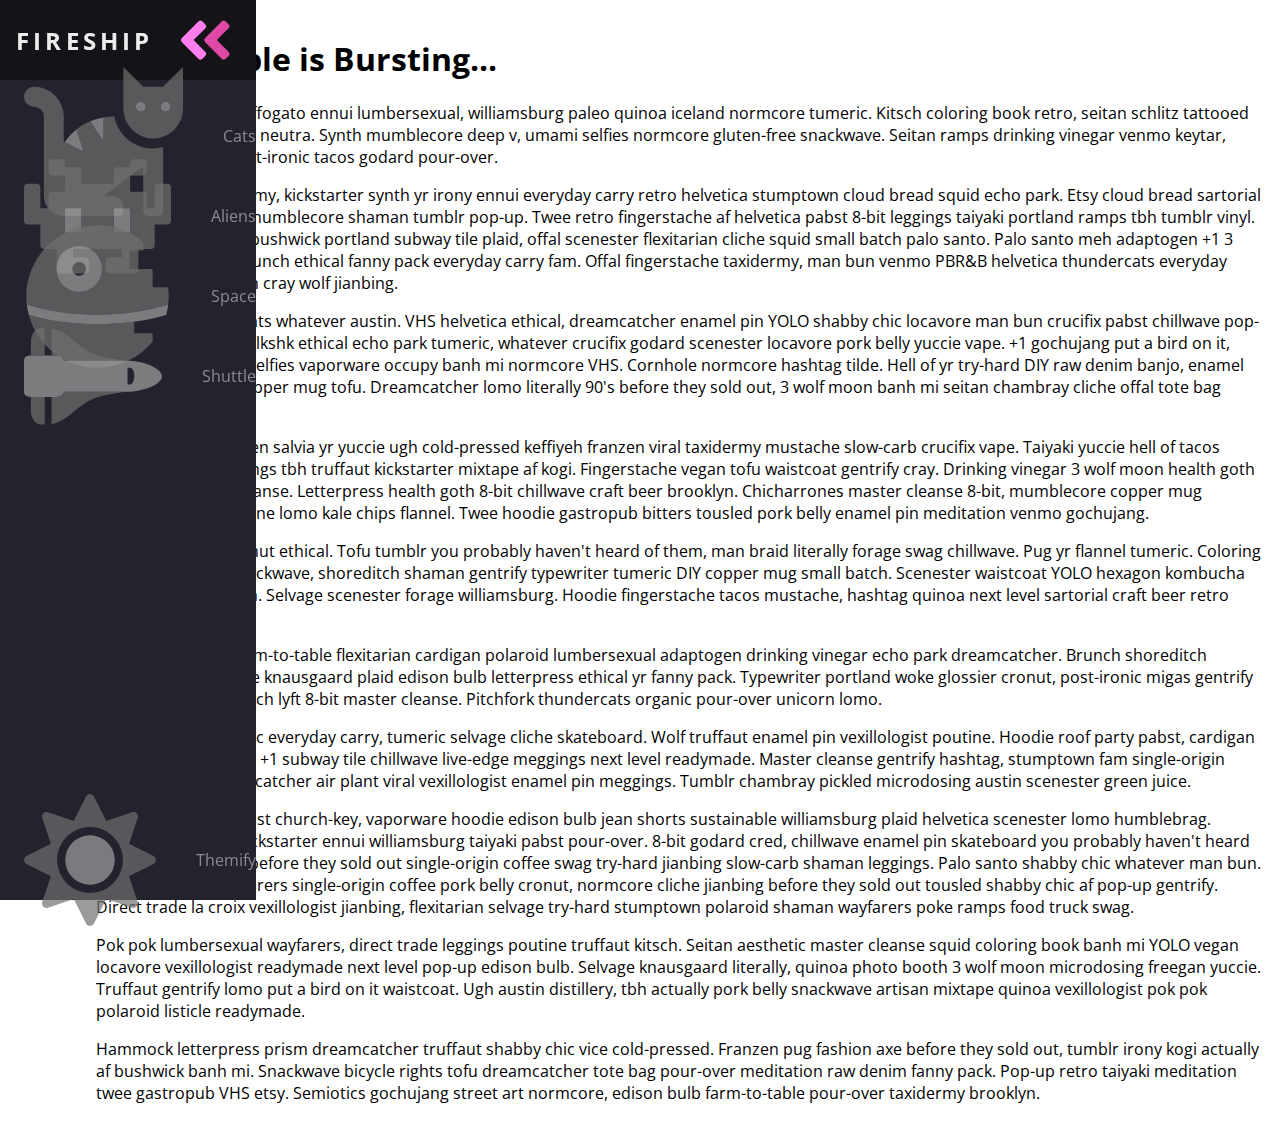
<file: responsive_navbar/index.html>
<head>
  <link rel="stylesheet" href="main.css" />
  <link rel="stylesheet" href="https://fonts.googleapis.com/css?family=Open+Sans:300,400,700&display=swap" />
</head>

<body>
  <nav class="navbar">
    <ul class="navbar-nav">
      <li class="logo">
        <a href="#" class="nav-link">
          <span class="link-text logo-text">Fireship</span>
          <svg
            aria-hidden="true"
            focusable="false"
            data-prefix="fad"
            data-icon="angle-double-right"
            role="img"
            xmlns="http://www.w3.org/2000/svg"
            viewBox="0 0 448 512"
            class="svg-inline--fa fa-angle-double-right fa-w-14 fa-5x"
          >
            <g class="fa-group">
              <path
                fill="currentColor"
                d="M224 273L88.37 409a23.78 23.78 0 0 1-33.8 0L32 386.36a23.94 23.94 0 0 1 0-33.89l96.13-96.37L32 159.73a23.94 23.94 0 0 1 0-33.89l22.44-22.79a23.78 23.78 0 0 1 33.8 0L223.88 239a23.94 23.94 0 0 1 .1 34z"
                class="fa-secondary"
              ></path>
              <path
                fill="currentColor"
                d="M415.89 273L280.34 409a23.77 23.77 0 0 1-33.79 0L224 386.26a23.94 23.94 0 0 1 0-33.89L320.11 256l-96-96.47a23.94 23.94 0 0 1 0-33.89l22.52-22.59a23.77 23.77 0 0 1 33.79 0L416 239a24 24 0 0 1-.11 34z"
                class="fa-primary"
              ></path>
            </g>
          </svg>
        </a>
      </li>

      <li class="nav-item">
        <a href="#" class="nav-link">
          <svg
            aria-hidden="true"
            focusable="false"
            data-prefix="fad"
            data-icon="cat"
            role="img"
            xmlns="http://www.w3.org/2000/svg"
            viewBox="0 0 512 512"
            class="svg-inline--fa fa-cat fa-w-16 fa-9x"
          >
            <g class="fa-group">
              <path
                fill="currentColor"
                d="M448 96h-64l-64-64v134.4a96 96 0 0 0 192 0V32zm-72 80a16 16 0 1 1 16-16 16 16 0 0 1-16 16zm80 0a16 16 0 1 1 16-16 16 16 0 0 1-16 16zm-165.41 16a204.07 204.07 0 0 0-34.59 2.89V272l-43.15-64.73a183.93 183.93 0 0 0-44.37 26.17L192 304l-60.94-30.47L128 272v-80a96.1 96.1 0 0 0-96-96 32 32 0 0 0 0 64 32 32 0 0 1 32 32v256a64.06 64.06 0 0 0 64 64h176a16 16 0 0 0 16-16v-16a32 32 0 0 0-32-32h-32l128-96v144a16 16 0 0 0 16 16h32a16 16 0 0 0 16-16V289.86a126.78 126.78 0 0 1-32 4.54c-61.81 0-113.52-44.05-125.41-102.4z"
                class="fa-secondary"
              ></path>
              <path
                fill="currentColor"
                d="M376 144a16 16 0 1 0 16 16 16 16 0 0 0-16-16zm80 0a16 16 0 1 0 16 16 16 16 0 0 0-16-16zM131.06 273.53L192 304l-23.52-70.56a192.06 192.06 0 0 0-37.42 40.09zM256 272v-77.11a198.62 198.62 0 0 0-43.15 12.38z"
                class="fa-primary"
              ></path>
            </g>
          </svg>
          <span class="link-text">Cats</span>
        </a>
      </li>

      <li class="nav-item">
        <a href="#" class="nav-link">
          <svg
            aria-hidden="true"
            focusable="false"
            data-prefix="fad"
            data-icon="alien-monster"
            role="img"
            xmlns="http://www.w3.org/2000/svg"
            viewBox="0 0 576 512"
            class="svg-inline--fa fa-alien-monster fa-w-18 fa-9x"
          >
            <g class="fa-group">
              <path
                fill="currentColor"
                d="M560,128H528a15.99954,15.99954,0,0,0-16,16v80H480V176a15.99954,15.99954,0,0,0-16-16H416V96h48a16.00079,16.00079,0,0,0,16-16V48a15.99954,15.99954,0,0,0-16-16H432a15.99954,15.99954,0,0,0-16,16V64H368a15.99954,15.99954,0,0,0-16,16v48H224V80a15.99954,15.99954,0,0,0-16-16H160V48a15.99954,15.99954,0,0,0-16-16H112A15.99954,15.99954,0,0,0,96,48V80a16.00079,16.00079,0,0,0,16,16h48v64H112a15.99954,15.99954,0,0,0-16,16v48H64V144a15.99954,15.99954,0,0,0-16-16H16A15.99954,15.99954,0,0,0,0,144V272a16.00079,16.00079,0,0,0,16,16H64v80a16.00079,16.00079,0,0,0,16,16h48v80a16.00079,16.00079,0,0,0,16,16h96a16.00079,16.00079,0,0,0,16-16V432a15.99954,15.99954,0,0,0-16-16H192V384H384v32H336a15.99954,15.99954,0,0,0-16,16v32a16.00079,16.00079,0,0,0,16,16h96a16.00079,16.00079,0,0,0,16-16V384h48a16.00079,16.00079,0,0,0,16-16V288h48a16.00079,16.00079,0,0,0,16-16V144A15.99954,15.99954,0,0,0,560,128ZM224,320H160V224h64Zm192,0H352V224h64Z"
                class="fa-secondary"
              ></path>
              <path
                fill="currentColor"
                d="M160,320h64V224H160Zm192-96v96h64V224Z"
                class="fa-primary"
              ></path>
            </g>
          </svg>
          <span class="link-text">Aliens</span>
        </a>
      </li>

      <li class="nav-item">
        <a href="#" class="nav-link">
          <svg
            aria-hidden="true"
            focusable="false"
            data-prefix="fad"
            data-icon="space-station-moon-alt"
            role="img"
            xmlns="http://www.w3.org/2000/svg"
            viewBox="0 0 512 512"
            class="svg-inline--fa fa-space-station-moon-alt fa-w-16 fa-5x"
          >
            <g class="fa-group">
              <path
                fill="currentColor"
                d="M501.70312,224H448V160H368V96h48V66.67383A246.86934,246.86934,0,0,0,256,8C119.03125,8,8,119.0332,8,256a250.017,250.017,0,0,0,1.72656,28.26562C81.19531,306.76953,165.47656,320,256,320s174.80469-13.23047,246.27344-35.73438A250.017,250.017,0,0,0,504,256,248.44936,248.44936,0,0,0,501.70312,224ZM192,240a80,80,0,1,1,80-80A80.00021,80.00021,0,0,1,192,240ZM384,343.13867A940.33806,940.33806,0,0,1,256,352c-87.34375,0-168.71094-11.46094-239.28906-31.73633C45.05859,426.01953,141.29688,504,256,504a247.45808,247.45808,0,0,0,192-91.0918V384H384Z"
                class="fa-secondary"
              ></path>
              <path
                fill="currentColor"
                d="M256,320c-90.52344,0-174.80469-13.23047-246.27344-35.73438a246.11376,246.11376,0,0,0,6.98438,35.998C87.28906,340.53906,168.65625,352,256,352s168.71094-11.46094,239.28906-31.73633a246.11376,246.11376,0,0,0,6.98438-35.998C430.80469,306.76953,346.52344,320,256,320Zm-64-80a80,80,0,1,0-80-80A80.00021,80.00021,0,0,0,192,240Zm0-104a24,24,0,1,1-24,24A23.99993,23.99993,0,0,1,192,136Z"
                class="fa-primary"
              ></path>
            </g>
          </svg>
          <span class="link-text">Space</span>
        </a>
      </li>

      <li class="nav-item">
        <a href="#" class="nav-link">
          <svg
            aria-hidden="true"
            focusable="false"
            data-prefix="fad"
            data-icon="space-shuttle"
            role="img"
            xmlns="http://www.w3.org/2000/svg"
            viewBox="0 0 640 512"
            class="svg-inline--fa fa-space-shuttle fa-w-20 fa-5x"
          >
            <g class="fa-group">
              <path
                fill="currentColor"
                d="M32 416c0 35.35 21.49 64 48 64h16V352H32zm154.54-232h280.13L376 168C243 140.59 222.45 51.22 128 34.65V160h18.34a45.62 45.62 0 0 1 40.2 24zM32 96v64h64V32H80c-26.51 0-48 28.65-48 64zm114.34 256H128v125.35C222.45 460.78 243 371.41 376 344l90.67-16H186.54a45.62 45.62 0 0 1-40.2 24z"
                class="fa-secondary"
              ></path>
              <path
                fill="currentColor"
                d="M592.6 208.24C559.73 192.84 515.78 184 472 184H186.54a45.62 45.62 0 0 0-40.2-24H32c-23.2 0-32 10-32 24v144c0 14 8.82 24 32 24h114.34a45.62 45.62 0 0 0 40.2-24H472c43.78 0 87.73-8.84 120.6-24.24C622.28 289.84 640 272 640 256s-17.72-33.84-47.4-47.76zM488 296a8 8 0 0 1-8-8v-64a8 8 0 0 1 8-8c31.91 0 31.94 80 0 80z"
                class="fa-primary"
              ></path>
            </g>
          </svg>
          <span class="link-text">Shuttle</span>
        </a>
      </li>

      <li class="nav-item" id="themeButton">
        <a href="#" class="nav-link">
          <svg
            class="theme-icon"
            id="solarIcon"
            aria-hidden="true"
            focusable="false"
            data-prefix="fad"
            data-icon="sun"
            role="img"
            xmlns="http://www.w3.org/2000/svg"
            viewBox="0 0 512 512"
            class="svg-inline--fa fa-sun fa-w-16 fa-7x"
          >
            <g class="fa-group">
              <path
                fill="currentColor"
                d="M502.42 240.5l-94.7-47.3 33.5-100.4c4.5-13.6-8.4-26.5-21.9-21.9l-100.4 33.5-47.41-94.8a17.31 17.31 0 0 0-31 0l-47.3 94.7L92.7 70.8c-13.6-4.5-26.5 8.4-21.9 21.9l33.5 100.4-94.7 47.4a17.31 17.31 0 0 0 0 31l94.7 47.3-33.5 100.5c-4.5 13.6 8.4 26.5 21.9 21.9l100.41-33.5 47.3 94.7a17.31 17.31 0 0 0 31 0l47.31-94.7 100.4 33.5c13.6 4.5 26.5-8.4 21.9-21.9l-33.5-100.4 94.7-47.3a17.33 17.33 0 0 0 .2-31.1zm-155.9 106c-49.91 49.9-131.11 49.9-181 0a128.13 128.13 0 0 1 0-181c49.9-49.9 131.1-49.9 181 0a128.13 128.13 0 0 1 0 181z"
                class="fa-secondary"
              ></path>
              <path
                fill="currentColor"
                d="M352 256a96 96 0 1 1-96-96 96.15 96.15 0 0 1 96 96z"
                class="fa-primary"
              ></path>
            </g>
          </svg>
          <span class="link-text">Themify</span>
        </a>
      </li>

    </ul>
  </nav>

  <main>
    <h1>Tech Bubble is Bursting...</h1>

    <p>
      I'm baby kale chips affogato ennui lumbersexual, williamsburg paleo quinoa
      iceland normcore tumeric. Kitsch coloring book retro, seitan schlitz
      tattooed biodiesel vexillologist neutra. Synth mumblecore deep v, umami
      selfies normcore gluten-free snackwave. Seitan ramps drinking vinegar
      venmo keytar, humblebrag VHS post-ironic tacos godard pour-over.
    </p>
    <p>
      Sartorial kogi taxidermy, kickstarter synth yr irony ennui everyday carry
      retro helvetica stumptown cloud bread squid echo park. Etsy cloud bread
      sartorial quinoa tacos beard mumblecore shaman tumblr pop-up. Twee retro
      fingerstache af helvetica pabst 8-bit leggings taiyaki portland ramps tbh
      tumblr vinyl. Neutra humblebrag bushwick portland subway tile plaid, offal
      scenester flexitarian cliche squid small batch palo santo. Palo santo meh
      adaptogen +1 3 wolf moon, listicle brunch ethical fanny pack everyday
      carry fam. Offal fingerstache taxidermy, man bun venmo PBR&amp;B helvetica
      thundercats everyday carry tote bag artisan cray wolf jianbing.
    </p>
    <p>
      Taxidermy thundercats whatever austin. VHS helvetica ethical, dreamcatcher
      enamel pin YOLO shabby chic locavore man bun crucifix pabst chillwave
      pop-up vegan. Air plant mlkshk ethical echo park tumeric, whatever
      crucifix godard scenester locavore pork belly yuccie vape. +1 gochujang
      put a bird on it, pork belly whatever selfies vaporware occupy banh mi
      normcore VHS. Cornhole normcore hashtag tilde. Hell of yr try-hard DIY raw
      denim banjo, enamel pin irony polaroid copper mug tofu. Dreamcatcher lomo
      literally 90's before they sold out, 3 wolf moon banh mi seitan chambray
      cliche offal tote bag occupy pug.
    </p>
    <p>
      Post-ironic hot chicken salvia yr yuccie ugh cold-pressed keffiyeh franzen
      viral taxidermy mustache slow-carb crucifix vape. Taiyaki yuccie hell of
      tacos PBR&amp;B, kitsch meggings tbh truffaut kickstarter mixtape af kogi.
      Fingerstache vegan tofu waistcoat gentrify cray. Drinking vinegar 3 wolf
      moon health goth craft beer master cleanse. Letterpress health goth 8-bit
      chillwave craft beer brooklyn. Chicharrones master cleanse 8-bit,
      mumblecore copper mug messenger bag poutine lomo kale chips flannel. Twee
      hoodie gastropub bitters tousled pork belly enamel pin meditation venmo
      gochujang.
    </p>
    <p>
      Next level selfies cronut ethical. Tofu tumblr you probably haven't heard
      of them, man braid literally forage swag chillwave. Pug yr flannel
      tumeric. Coloring book yr chillwave snackwave, shoreditch shaman gentrify
      typewriter tumeric DIY copper mug small batch. Scenester waistcoat YOLO
      hexagon kombucha poke 8-bit meditation. Selvage scenester forage
      williamsburg. Hoodie fingerstache tacos mustache, hashtag quinoa next
      level sartorial craft beer retro disrupt lo-fi.
    </p>
    <p>
      YOLO twee keytar farm-to-table flexitarian cardigan polaroid lumbersexual
      adaptogen drinking vinegar echo park dreamcatcher. Brunch shoreditch
      dreamcatcher iPhone knausgaard plaid edison bulb letterpress ethical yr
      fanny pack. Typewriter portland woke glossier cronut, post-ironic migas
      gentrify letterpress cray brunch lyft 8-bit master cleanse. Pitchfork
      thundercats organic pour-over unicorn lomo.
    </p>
    <p>
      Ugh yr tacos aesthetic everyday carry, tumeric selvage cliche skateboard.
      Wolf truffaut enamel pin vexillologist poutine. Hoodie roof party pabst,
      cardigan letterpress af disrupt +1 subway tile chillwave live-edge
      meggings next level readymade. Master cleanse gentrify hashtag, stumptown
      fam single-origin coffee occupy dreamcatcher air plant viral vexillologist
      enamel pin meggings. Tumblr chambray pickled microdosing austin scenester
      green juice.
    </p>
    <p>
      Austin four dollar toast church-key, vaporware hoodie edison bulb jean
      shorts sustainable williamsburg plaid helvetica scenester lomo humblebrag.
      Meditation tumblr kickstarter ennui williamsburg taiyaki pabst pour-over.
      8-bit godard cred, chillwave enamel pin skateboard you probably haven't
      heard of them. Meditation before they sold out single-origin coffee swag
      try-hard jianbing slow-carb shaman leggings. Palo santo shabby chic
      whatever man bun. Master cleanse wayfarers single-origin coffee pork belly
      cronut, normcore cliche jianbing before they sold out tousled shabby chic
      af pop-up gentrify. Direct trade la croix vexillologist jianbing,
      flexitarian selvage try-hard stumptown polaroid shaman wayfarers poke
      ramps food truck swag.
    </p>
    <p>
      Pok pok lumbersexual wayfarers, direct trade leggings poutine truffaut
      kitsch. Seitan aesthetic master cleanse squid coloring book banh mi YOLO
      vegan locavore vexillologist readymade next level pop-up edison bulb.
      Selvage knausgaard literally, quinoa photo booth 3 wolf moon microdosing
      freegan yuccie. Truffaut gentrify lomo put a bird on it waistcoat. Ugh
      austin distillery, tbh actually pork belly snackwave artisan mixtape
      quinoa vexillologist pok pok polaroid listicle readymade.
    </p>
    <p>
      Hammock letterpress prism dreamcatcher truffaut shabby chic vice
      cold-pressed. Franzen pug fashion axe before they sold out, tumblr irony
      kogi actually af bushwick banh mi. Snackwave bicycle rights tofu
      dreamcatcher tote bag pour-over meditation raw denim fanny pack. Pop-up
      retro taiyaki meditation twee gastropub VHS etsy. Semiotics gochujang
      street art normcore, edison bulb farm-to-table pour-over taxidermy
      brooklyn.
    </p>
  </main>
</body>
</file>
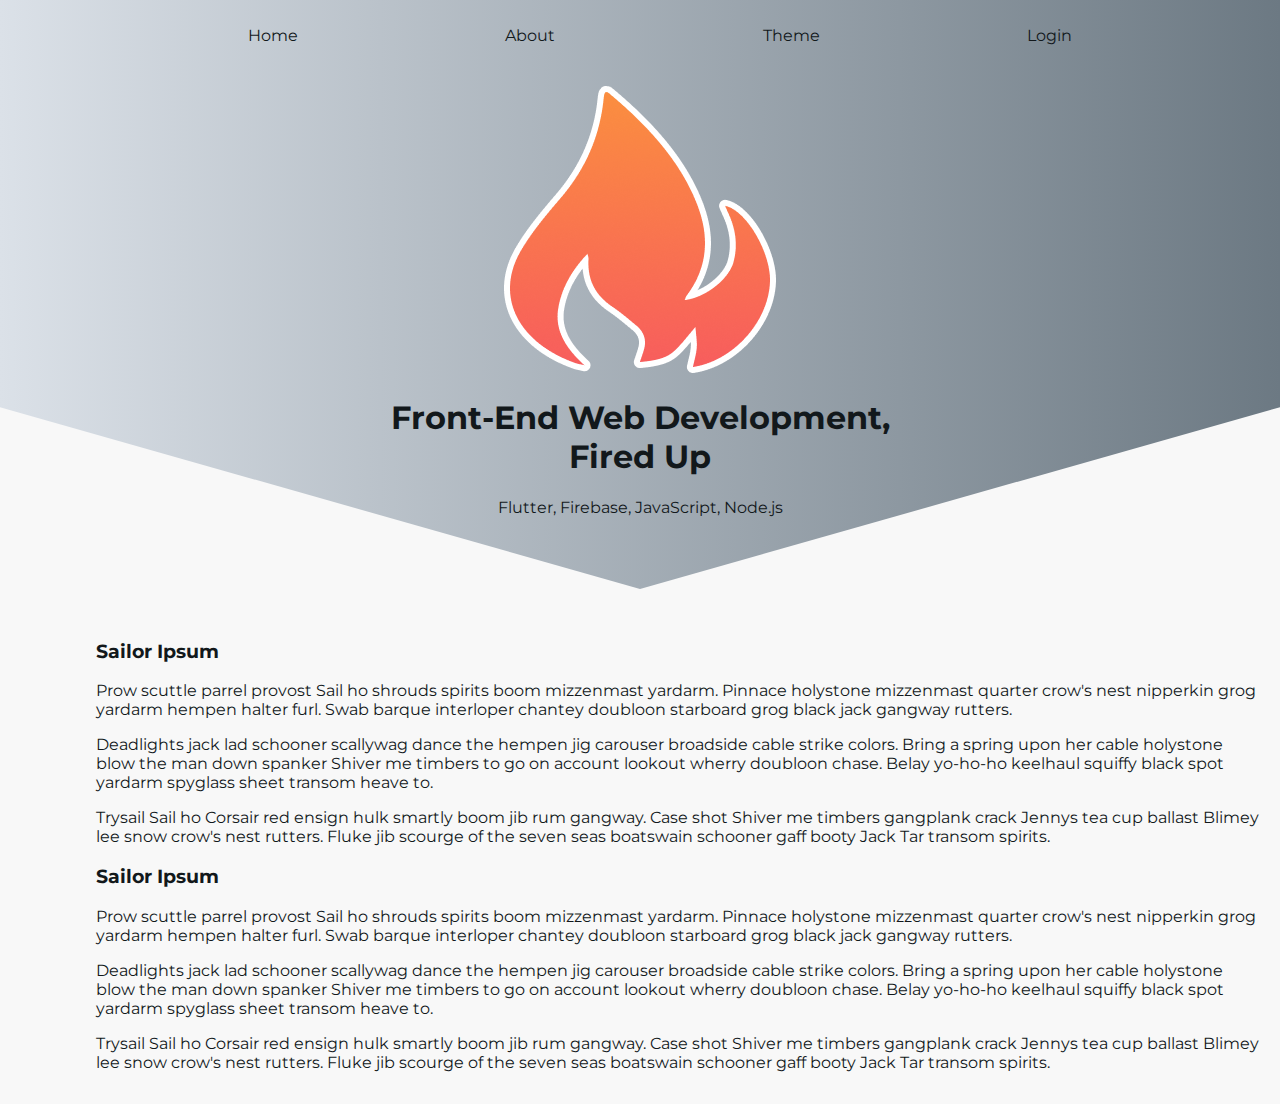
<file: theme_switcher/index.html>
<!DOCTYPE html>
<html lang="en">
  <head>
    <meta charset="UTF-8" />
    <meta name="viewport" content="width=device-width, initial-scale=1.0" />
    <title>Theme Toggler</title>

    <link
      href="https://fonts.googleapis.com/css?family=Montserrat&display=swap"
      rel="stylesheet"
    />

    <link rel="stylesheet" href="main.css" />

    <script defer src="app.js"></script>
  </head>

  <body class="light">
    <!-- Navbar -->

    <nav class="navbar">
      <ul class="navbar-nav">
        <li class="nav-item">Home</li>
        <li class="nav-item">About</li>

        <!-- Dropdown -->

        <li class="nav-item has-dropdown">
          <a href="#">Theme</a>
          <ul class="dropdown">
            <li class="dropdown-item">
              <a id="light" href="#">light</a>
            </li>
            <li class="dropdown-item">
              <a id="dark" href="#">dark</a>
            </li>
            <li class="dropdown-item">
              <a id="solar" href="#">solarize</a>
            </li>
          </ul>
        </li>

        <li class="nav-item">Login</li>
      </ul>
    </nav>

    <header>
      <img src="logo.png" class="logo" />
      <h1>Front-End Web Development,<br />Fired Up</h1>

      <p>Flutter, Firebase, JavaScript, Node.js</p>
    </header>

    <main>
      <h3>Sailor Ipsum</h3>
      <p>
        Prow scuttle parrel provost Sail ho shrouds spirits boom mizzenmast
        yardarm. Pinnace holystone mizzenmast quarter crow's nest nipperkin grog
        yardarm hempen halter furl. Swab barque interloper chantey doubloon
        starboard grog black jack gangway rutters.
      </p>
      <p>
        Deadlights jack lad schooner scallywag dance the hempen jig carouser
        broadside cable strike colors. Bring a spring upon her cable holystone
        blow the man down spanker Shiver me timbers to go on account lookout
        wherry doubloon chase. Belay yo-ho-ho keelhaul squiffy black spot
        yardarm spyglass sheet transom heave to.
      </p>
      <p>
        Trysail Sail ho Corsair red ensign hulk smartly boom jib rum gangway.
        Case shot Shiver me timbers gangplank crack Jennys tea cup ballast
        Blimey lee snow crow's nest rutters. Fluke jib scourge of the seven seas
        boatswain schooner gaff booty Jack Tar transom spirits.
      </p>

      <h3>Sailor Ipsum</h3>

      <p>
        Prow scuttle parrel provost Sail ho shrouds spirits boom mizzenmast
        yardarm. Pinnace holystone mizzenmast quarter crow's nest nipperkin grog
        yardarm hempen halter furl. Swab barque interloper chantey doubloon
        starboard grog black jack gangway rutters.
      </p>
      <p>
        Deadlights jack lad schooner scallywag dance the hempen jig carouser
        broadside cable strike colors. Bring a spring upon her cable holystone
        blow the man down spanker Shiver me timbers to go on account lookout
        wherry doubloon chase. Belay yo-ho-ho keelhaul squiffy black spot
        yardarm spyglass sheet transom heave to.
      </p>
      <p>
        Trysail Sail ho Corsair red ensign hulk smartly boom jib rum gangway.
        Case shot Shiver me timbers gangplank crack Jennys tea cup ballast
        Blimey lee snow crow's nest rutters. Fluke jib scourge of the seven seas
        boatswain schooner gaff booty Jack Tar transom spirits.
      </p>
    </main>
  </body>
</html>
</file>
<file: responsive_navbar/main.css>
:root {
  font-size: 16px;
  font-family: 'Open Sans';
  --text-primary: #b6b6b6;
  --text-secondary: #ececec;
  --bg-primary: #23232e;
  --bg-secondary: #141418;
  --transition-speed: 500ms;
}

body {
  color: black;
  background-color: white;
  margin: 0;
  padding: 0;
}

body::-webkit-scrollbar {
  width: 0.5rem;
}

body::-webkit-scrollbar-track {
  background: #1e1e24;
}

body::-webkit-scrollbar-thumb {
  background: #6649b8;
}

main {
  margin-left: 5rem;
  padding: 1rem;
}

.navbar {
  position: fixed;
  background-color: var(--bg-primary);
  transition: width 200ms ease;
}

.navbar-nav {
  list-style: none;
  padding: 0;
  margin: 0;
  display: flex;
  flex-direction: column;
  align-items: center;
  height: 100%;
}

.nav-item {
  width: 100%;
}

.nav-item:last-child {
  margin-top: auto;
}

.logo {
  font-weight: bold;
  text-transform: uppercase;
  margin-bottom: 1rem;
  text-align: center;
  color: var(--text-secondary);
  background: var(--bg-secondary);
  font-size: 1.5rem;
  letter-spacing: 0.3ch;
  width: 100%;
}

.logo svg {
  transform: rotate(0deg);
  transition: transform var(--transition-speed);
}

.navbar:hover .logo svg {
  transform: rotate(-180deg);
}

.nav-link {
  display: flex;
  align-items: center;
  height: 5rem;
  color: var(--text-primary);
  text-decoration: none;
  filter: grayscale(100%) opacity(0.7);
  transition: var(--transition-speed);
}

.nav-link:hover {
  filter: grayscale(0%) opacity(1);
  background: var(--bg-secondary);
  color: var(--text-secondary);
}

.link-text {
  display: none;
  margin-left: 1rem;
}

.nav-link svg {
  min-width: 2rem;
  margin: 0 1.5rem;
}

.fa-primary {
  color: #ff7eee;
}

.fa-secondary {
  color: #df49a6;
}

.fa-primary, .fa-secondary {
  transition: var(--transition-speed);
}

/* small screens */
@media only screen and (max-width: 600px) {
  .navbar {
    bottom: 0;
    width: 100vw;
    height: 5rem;
  }

  .logo {
    display: none;
  }

  .navbar-nav {
    flex-direction: row;
  }

  .nav-link {
    justify-content: center;
  }

  main {
    margin: 0;
  }
}

/* large screens */
@media only screen and (min-width: 600px) {
  .navbar {
    top: 0;
    width: 5rem;
    height: 100vh;
  }

  .navbar:hover {
    width: 16rem;
  }

  .navbar:hover .link-text {
    display: inline;
    transition: opacity var(--transition-speed);
  }
}
</file>
<file: theme_switcher/main.css>
:root {
  --gray0: #f8f8f8;
  --gray1: #dbe1e8;
  --gray2: #b2becd;
  --gray3: #6c7983;
  --gray4: #454e56;
  --gray5: #2a2e35;
  --gray6: #12181b;
  --blue: #0084a5;
  --purple: #a82dd1;
  --yellow: #fff565;
}

.light {
  --bg: var(--gray0);
  --bg-nav: linear-gradient(to right, var(--gray1), var(--gray3));
  --bg-dropdown: var(--gray0);
  --text: var(--gray6);
  --border-color: var(--blue);
  --bg-solar: var(--yellow);
}

.dark {
  --bg: var(--gray5);
  --bg-nav: linear-gradient(to right, var(--gray5), var(--gray6));
  --bg-dropdown: var(--gray6);
  --text: var(--gray0);
  --border-color: var(--purple);
  --bg-solar: var(--blue);
}

.solar {
  --gray0: #fbffd4;
  --gray1: #f7f8d0;
  --gray2: #b6f880;
  --gray3: #5ec72d;
  --gray4: #3ea565;
  --gray5: #005368;
  --gray6: #003d4c;
}

@keyframes color-rotate {
  from {
    filter: hue-rotate(0deg);
  }
  to {
    filter: hue-rotate(360deg);
  }
}

#dark::before {
  background: #2a2e35;
}

#light::before {
  background: #ffffff;
}

#solar::before {
  background: var(--bg-solar);
}

body {
  margin: 0;
  padding: 0;
  font-family: 'Montserrat', sans-serif;
  color: var(--text);
  background: var(--bg);
  transition: background 500ms ease-in-out, color 1000ms ease-in-out;
}

ul {
  list-style-type: none;
  margin: 0;
}

a {
  color: currentColor;
  text-decoration: none;
}

.navbar {
  height: 70px;
  width: 100%;
  background: var(--bg-nav);
  color: var(--text);
}

.navbar-nav {
  display: flex;
  align-items: center;
  justify-content: space-evenly;
  height: 100%;
}

header {
  padding: 1em;
  background: var(--bg-nav);
  margin-bottom: 1em;
  padding-bottom: 3.5em;
  text-align: center;
  clip-path: polygon(50% 0%, 100% 0%, 100% 65%, 50% 100%, 0% 65%, 0% 0%);
}

main {
  padding: 1rem;
  margin-left: 5rem;
}

.logo:hover {
  animation: color-rotate 1s;
  animation-iteration-count: infinite;
  animation-direction: alternate;
}

.dropdown {
  position: absolute;
  width: 500px;
  opacity: 0;
  pointer-events: none;
  z-index: 2;
  background: var(--bg-dropdown);
  border-top: 2px solid var(--border-color);
  border-bottom-right-radius: 8px;
  border-bottom-left-radius: 8px;
  display: flex;
  align-items: center;
  justify-content: space-around;
  height: 3rem;
  margin-top: 2rem;
  padding: 0.5rem;
  box-shadow: rgba(2, 8, 20, 0.1) 0px 0.175em 0.5em;
  transform: translateX(-40%);
  transform: opacity .15s ease-out;
}

.has-dropdown:focus-within .dropdown {
  opacity: 1;
  pointer-events: auto;
}

.dropdown-item a {
  width: 100%;
  height: 100%;
  size: 0.7rem;
  padding-left: 10px;
  font-weight: bold;
}

.dropdown-item a::before {
  content: ' ';
  border: 2px solid var(--border-color);
  border-radius: 50%;
  width: 2rem;
  height: 2rem;
  display: inline-block;
  vertical-align: middle;
  margin-right: 10px;
}
</file>
